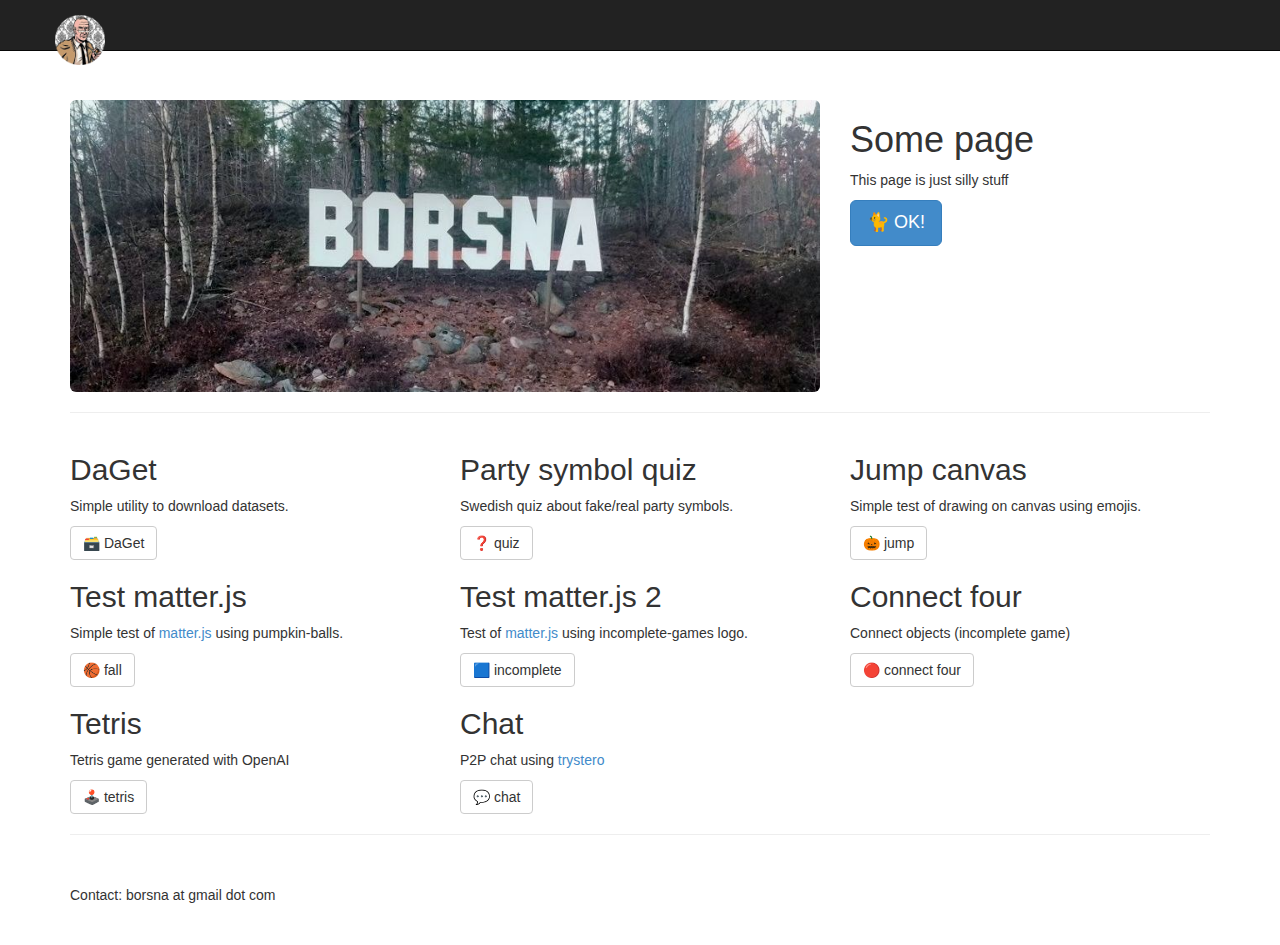
<file: index.html>
<!DOCTYPE html>
<html lang="en">

<head>
  <meta charset="utf-8">
  <meta name="viewport" content="width=device-width, initial-scale=1">
  <meta name="description" content="Projects by Olof">
  <meta name="author" content="Olof Olsson">
  <link rel="icon" href="/images/logo.png">
  <meta name="google-site-verification" content="-FV0CRtJZv4phLmUbuWcGnQvxPRLDKSUhAIOCVJQp2A" />

  <title>Olof Olsson</title>

  <link href="css/bootstrap.min.css" rel="stylesheet">

  <link href="css/borsna.css" rel="stylesheet">

  <script type="application/ld+json">
    {
      "@context": "https://schema.org",
      "@type": "WebSite",
      "url": "https://borsna.se",
      "author": {
        "@type": "Person",
        "name": "Olof Olsson",
        "givenName": "Olof",
        "familyName": "Olsson",
        "@id": "https://orcid.org/0000-0002-7365-0691",
        "worksFor": {
          "@type": "Organization",
          "@id": "https://ror.org/00ancw882",
          "legalName": "Swedish National Data Service",
          "alternateName": "SND"
        }
      },
      "hasPart": [
        {
          "@type": "ImageObject",
          "url": "https://borsna.se/images/borsna-sign.jpg"
        }
      ]
    }
  </script>
</head>

<body>
  <nav class="navbar navbar-inverse navbar-fixed-top" role="navigation">
    <div class="container">
      <div class="navbar-header">
        <a class="navbar-brand" href="/">
          <img src="images/logo.png" style="width: 5rem;" alt="Kapten Stofil">
        </a>
      </div>
    </div>
  </nav>

  <div class="container">

    <div class="row">
      <div class="col-md-8">
        <img class="img-responsive img-rounded" src="images/borsna-sign.jpg" alt="Borsna-skylt i Småland">
      </div>
      <div class="col-md-4">
        <h1>Some page</h1>
        <p>This page is just silly stuff</p>
        <a class="btn btn-primary btn-lg" href="http://random.cat">🐈 OK!</a>
      </div>
    </div>

    <hr>

    <div class="row">
      <div class="col-md-4">
        <h2>DaGet</h2>
        <p>Simple utility to download datasets.</p>
        <a class="btn btn-default" href="https://github.com/borsna/daget/">🗃️ DaGet</a>
      </div>

      <div class="col-md-4">
        <h2>Party symbol quiz</h2>
        <p>Swedish quiz about fake/real party symbols.</p>
        <a class="btn btn-default" href="https://borsna.github.io/riktigt-parti-2022">❓ quiz</a>
      </div>

      <div class="col-md-4">
        <h2>Jump canvas</h2>
        <p>Simple test of drawing on canvas using emojis.</p>
        <a class="btn btn-default" href="games/jump">🎃 jump</a>
      </div>

      <div class="col-md-4">
        <h2>Test matter.js</h2>
        <p>Simple test of <a href="https://brm.io/matter-js/">matter.js</a> using pumpkin-balls.</p>
        <a class="btn btn-default" href="games/fall">🏀 fall</a>
      </div>

      <div class="col-md-4">
        <h2>Test matter.js 2</h2>
        <p>Test of <a href="https://brm.io/matter-js/">matter.js</a> using incomplete-games logo.</p>
        <a class="btn btn-default" href="games/incomplete">🟦 incomplete</a>
      </div>

      <div class="col-md-4">
        <h2>Connect four</h2>
        <p>Connect objects (incomplete game)</p>
        <a class="btn btn-default" href="games/connect-four">🔴 connect four</a>
      </div>

      <div class="col-md-4">
        <h2>Tetris</h2>
        <p>Tetris game generated with OpenAI</p>
        <a class="btn btn-default" href="games/tetris">🕹️ tetris</a>
      </div>

      <div class="col-md-4">
        <h2>Chat</h2>
        <p>P2P chat using <a href="https://github.com/dmotz/trystero">trystero</a></p>
        <a class="btn btn-default" href="chat">💬 chat</a>
      </div>
    </div>

    <hr>

    <footer>
      <div class="row">
        <div class="col-lg-12">
          <p>Contact: borsna at gmail dot com</p>
        </div>
      </div>
    </footer>
  </div>
</body>

</html>
</file>
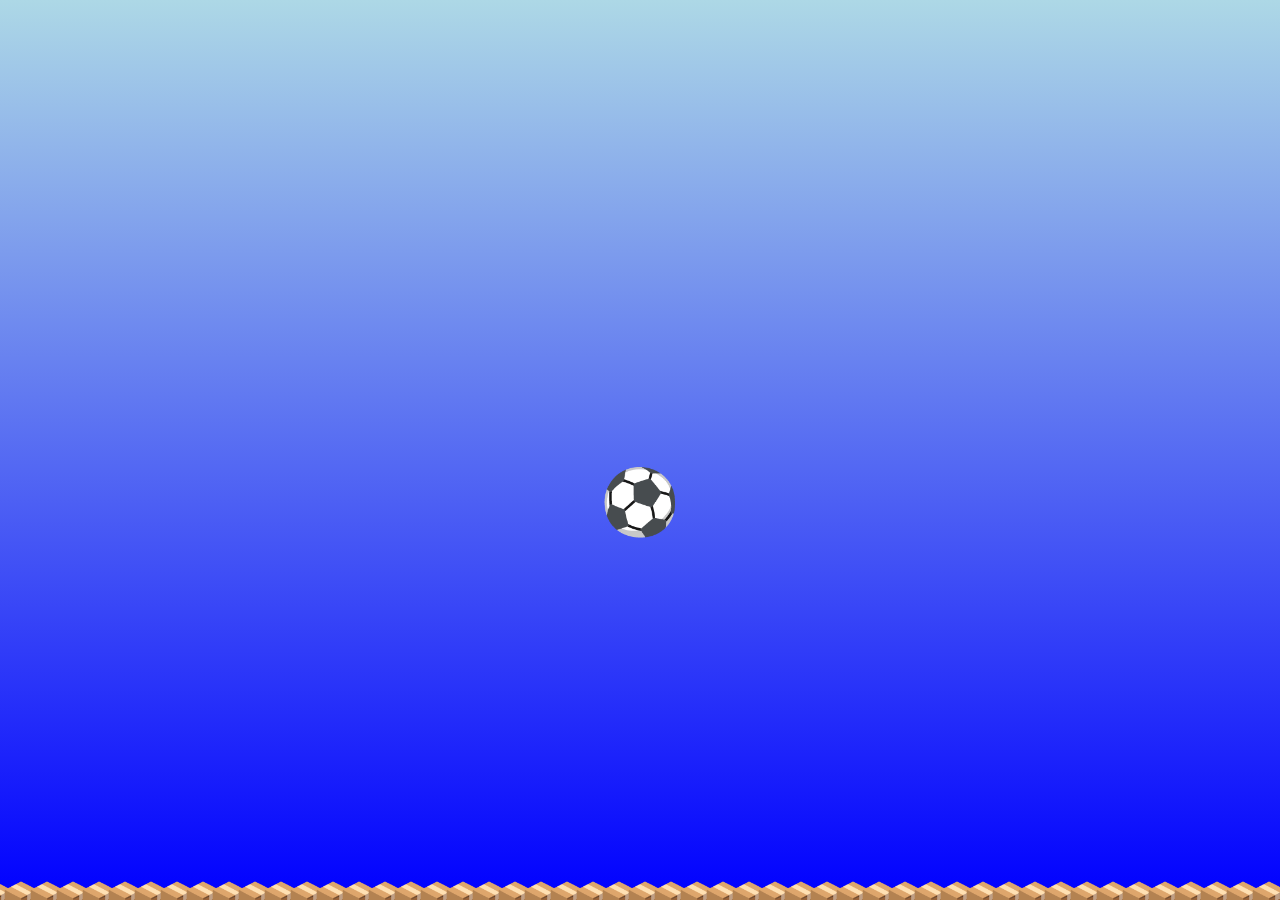
<file: games/clicker/index.html>
<html lang="en">
    <head>
        <meta name="viewport" content="width=device-width, initial-scale=1.0, maximum-scale=1.0, user-scalable=no" />
        <style>body { margin: 0 !important; padding: 0 !important;}</style>
        <title>Click them all!</title>
    </head>
    <body>
        <canvas class="canvas" id="c"></canvas>
        <script src="clicker.js" type="text/javascript"></script>
    </body>
</html>
</file>
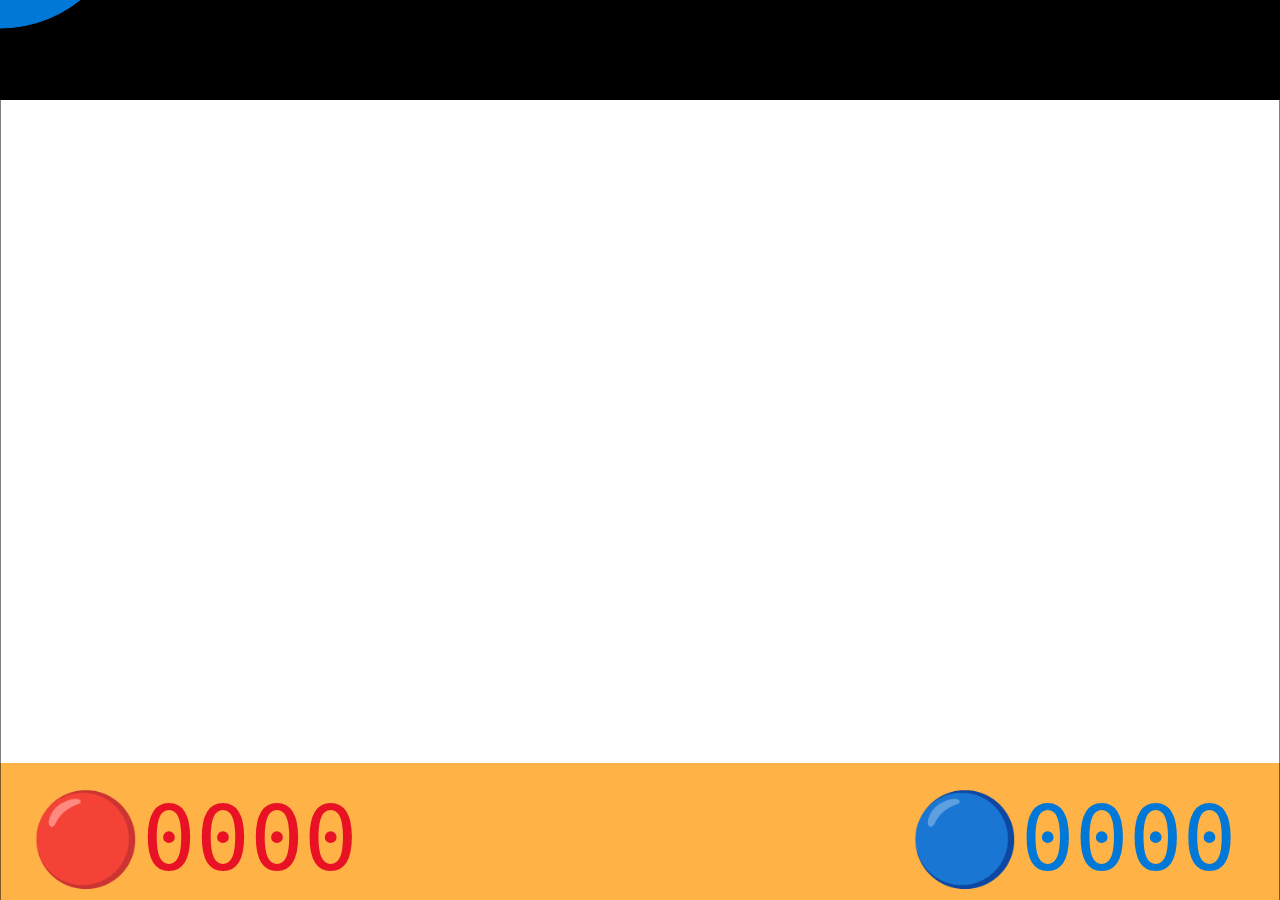
<file: games/connect-four/index.html>
<html>

<head>
  <title>🔴Connect Four🔵</title>
  <!--<link href="[data-uri]" rel="icon" type="image/x-icon" />-->
  <script src="js/matter.min.js" type="text/javascript"></script>
  <meta name="viewport" content="width=device-width, initial-scale=1.0, maximum-scale=1.0, user-scalable=no" />
  <style>
    body {
      margin: 0 !important;
      padding: 0 !important;
    }
  </style>
</head>

<body>
  <canvas id="canvas"></canvas>
  <script>
    const canvas = document.getElementById("canvas");
    const { Engine, Render, Runner, World, Bodies, Mouse, Events, Vertices, Collision, MouseConstraint, Body } = Matter;

    var blue = [];
    var red = [];
    let engine = Engine.create();
    var pointsRed = 0;
    var pointsBlue = 0;
    var canDrop = true;
    var topSensorActive = false;
    var objectScale = 1;
    var topSensor = {};
    var turn = 'blue';
    var dropPosition = 0;

    function init() {
      let width = window.innerWidth;
      let height = window.innerHeight;

      objectScale = width/1000;
      
      engine.world.gravity.x = 0.5;
      World.clear(engine.world);
      Engine.clear(engine);
      engine = Engine.create();
      engine.world.gravity.y = 0.5;

      let render = Render.create({
        canvas: canvas,
        engine: engine,
        options: {
          wireframes: false,
          background: 'solid',
          width: width,
          height: height
        }
      });

      var ctx = canvas.getContext("2d");
      Events.on(render, "afterRender", function(e){
        ctx.fillStyle = "#E81224";
        ctx.font = (70*objectScale)+"px monospace";
        ctx.fillText("🔴"+pointsRed.toString().padStart(4, '0'), 30, height-30);

        ctx.fillStyle = "#0078D7";
        ctx.fillText("🔵"+pointsBlue.toString().padStart(4, '0'), width-290*objectScale, height-30);
      
        ctx.beginPath();
        ctx.strokeStyle = turn == 'red' ? "#E81224" : "#0078D7";
        ctx.fillStyle = turn == 'red' ? "#E81224" : "#0078D7";
        var placeholderWidth=100*objectScale;
        ctx.arc(100*objectScale+dropPosition-placeholderWidth, -100, placeholderWidth, 0, 2 * Math.PI);
        ctx.stroke();
        ctx.fill();
      });

      World.add(engine.world, [
        Bodies.rectangle(0, height-50*objectScale, width*2, 75*objectScale+50, {isStatic: true, render: {fillStyle: "#FFB347"}}),
        Bodies.rectangle(0, height/2, 1, height, {isStatic: true, render: {fillStyle: "#000"}}),
        Bodies.rectangle(width, height/2, 1, height, {isStatic: true, render: {fillStyle: "#000"}})
      ]);

      topSensor = Bodies.rectangle(0, 0, width*2, 200, {
        isStatic: true, 
        isSensor: true,
        render: {fillStyle: "black"}}
      );
      World.add(engine.world, topSensor);
      
      Events.on(engine, 'collisionStart', function(event) {
        
        for (var i = 0; i < event.pairs.length; i++) {
          if(event.pairs[i].bodyA.label == event.pairs[i].bodyB.label){
            var list = event.pairs[i].bodyA.label == 'red' ? red : blue;

            var connected = [];
            connected.push(event.pairs[i].bodyA.id);
            connected.push(event.pairs[i].bodyB.id);

            connected = getToucingIds(event.pairs[i].bodyA, list, connected);
            connected = getToucingIds(event.pairs[i].bodyB, list, connected);

            if(connected.length >= 4){
              for (var j = 0; j < connected.length; j++) {
                for(var k = 0; k < list.length; k++){
                  
                  if(list[k].id == connected[j]){
                    World.remove(engine.world, list[k]);
                    list.splice(k, 1);
                  }
                }
              }

              if(event.pairs[i].bodyA.label == 'red'){
                pointsRed+=connected.length;
              }else{
                pointsBlue+=connected.length;
              }

            }
          }
        }
      });

      Events.on(engine, 'collisionEnd', function(event) {
        for (var i = 0; i < event.pairs.length; i++) {
          if(event.pairs[i].bodyA === topSensor || event.pairs[i].bodyB === topSensor){
            topSensorActive = false;
            topSensor.render.fillStyle = 'black';
          }else{
            topSensor.render.fillStyle = 'green';
          }
        }

        if(topSensorActive == false){
          canDrop = true;
        }
      });

      Engine.run(engine);
      Render.run(render);
    }

    function getToucingIds(object, list, ids){
      for (var i = 0; i < list.length; i++) {
        if(Matter.Collision.collides(object, list[i])){
          if(!ids.includes(list[i].id)){
            ids.push(list[i].id);
            ids = getToucingIds(list[i], list, ids);
          }
        }
      }

      return ids;
    }

    function newItem(x){
      var y = -100;

      var item =  Bodies.circle(x, y, 100, {
        label: turn,
        haveLanded: false,
        restitution: 0.5,
        render: {
          fillStyle: turn == 'blue' ? '#0078D7' : '#E81224'
        }
      });

      if(turn == 'blue'){
        blue.push(item);
        turn = 'red';
      }else{
        red.push(item);
        turn = 'blue';
      }
      //Body.applyForce(item,item.position,{x:force, y:0});
      Body.scale(item, objectScale, objectScale);
      World.add(engine.world, item);
    }

    document.body.addEventListener('mouseup', function(e) {
      var x = e.clientX;
      if(x < 20 * objectScale){
        x = 200*objectScale;
      }
      if(x > (window.innerWidth - 200 * objectScale)){
        x = window.innerWidth  - 200 * objectScale;
      }
      if(canDrop && topSensorActive == false){
        newItem(x);        
        canDrop = false;
      }
    });

    document.body.addEventListener('mousemove', function(e){
      dropPosition = e.clientX;
    })

    init();
  </script>
</body>

</html>
</file>
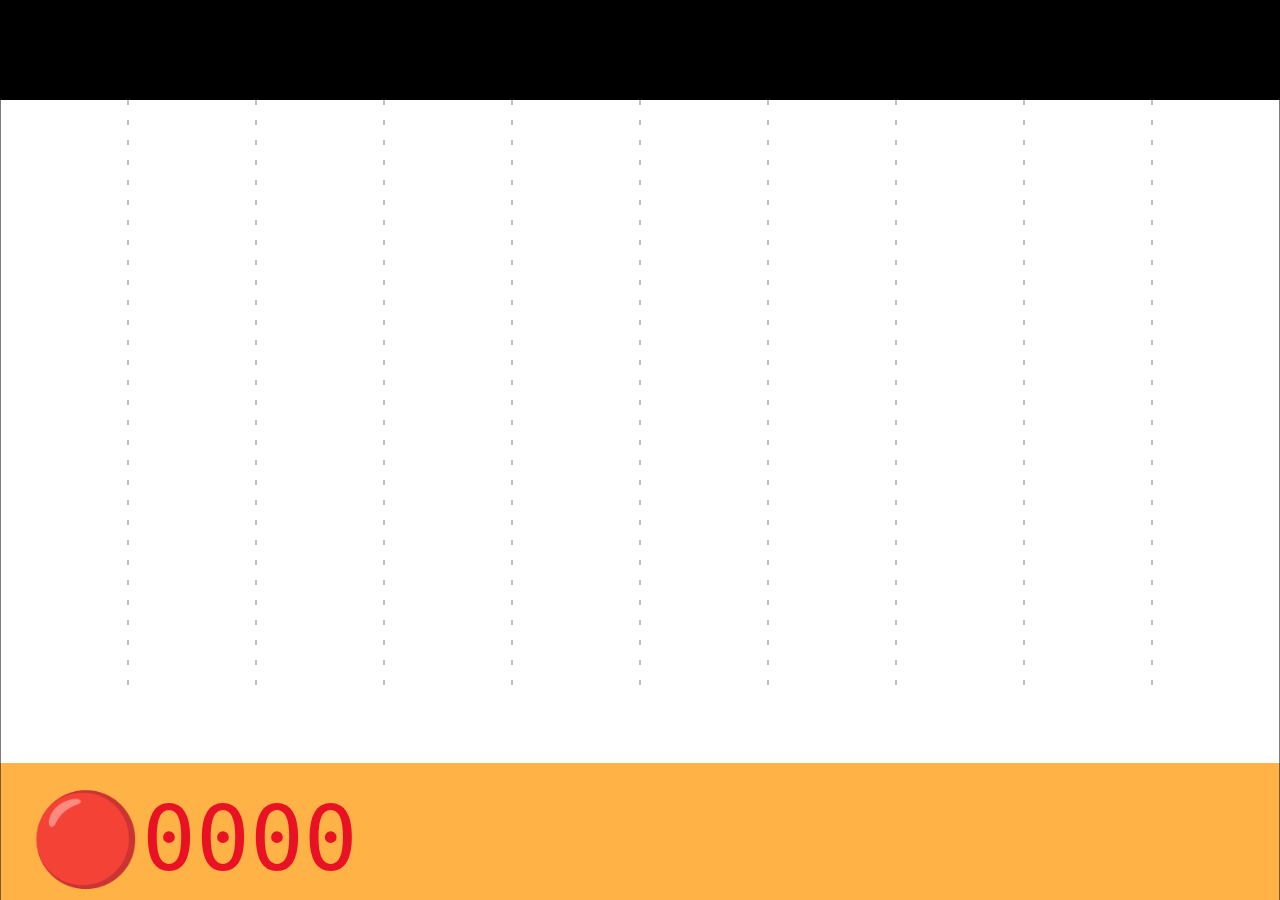
<file: games/connect-shapes/index.html>
<html>
    <head>
    <title>Connect Shapes</title>
    <!--<link href="[data-uri]" rel="icon" type="image/x-icon" />-->
    <script src="js/matter.min.js" type="text/javascript"></script>
    <meta name="viewport" content="width=device-width, initial-scale=1.0, maximum-scale=1.0, user-scalable=no" />
    <style>
        body {
        margin: 0 !important;
        padding: 0 !important;
        }
    </style>
    </head>

    <body>
    <canvas id="canvas"></canvas>
    <script>
const canvas = document.getElementById("canvas");
const { Engine, Render, Runner, World, Bodies, Mouse, Events, Vertices, Collision, MouseConstraint, Body } = Matter;

var blue = [];
var red = [];
let engine = Engine.create();
var points = 0;
var pointsBlue = 0;
var canDrop = true;
var topSensorActive = false;
var objectScale = 1;
var topSensor = {};
var dropPosition = 0;
var objectWidth = 100;

function init() {
  let width = window.innerWidth;
  let height = window.innerHeight;

  objectScale = width/1000;
  objectWidth = width/10;
  
  engine.world.gravity.x = 0.5;
  World.clear(engine.world);
  Engine.clear(engine);
  engine = Engine.create();
  engine.world.gravity.y = 0.5;

  let render = Render.create({
    canvas: canvas,
    engine: engine,
    options: {
      wireframes: false,
      background: 'solid',
      width: width,
      height: height
    }
  });

  var ctx = canvas.getContext("2d");
  Events.on(render, "afterRender", function(e){

    ctx.strokeStyle = "gray";
    ctx.setLineDash([5, 15]);
    for(var i = 0; i < 10; i++){
        ctx.beginPath();
        ctx.moveTo(i*objectWidth, 100);
        ctx.lineTo(i*objectWidth, height-200);
        ctx.stroke(); 
    }

    ctx.fillStyle = "#E81224";
    ctx.font = (70*objectScale)+"px monospace";
    ctx.fillText("🔴"+points.toString().padStart(4, '0'), 30, height-30);

    ctx.beginPath();
    ctx.strokeStyle = "#0078D7";
    ctx.fillStyle = "#0078D7";
    var placeholderWidth=100*objectScale;
    ctx.arc(objectWidth*objectScale/2+dropPosition-placeholderWidth, -100, objectWidth/2, 0, 2 * Math.PI);
    ctx.stroke();
    ctx.fill();
  });

  World.add(engine.world, [
    Bodies.rectangle(0, height-50*objectScale, width*2, 75*objectScale+50, {isStatic: true, render: {fillStyle: "#FFB347"}}),
    Bodies.rectangle(0, height/2, 1, height, {isStatic: true, render: {fillStyle: "#000"}}),
    Bodies.rectangle(width, height/2, 1, height, {isStatic: true, render: {fillStyle: "#000"}})
  ]);

  topSensor = Bodies.rectangle(0, 0, width*2, 200, {
    isStatic: true, 
    isSensor: true,
    render: {fillStyle: "black"}}
  );
  World.add(engine.world, topSensor);
  
  Events.on(engine, 'collisionStart', function(event) {
    
    for (var i = 0; i < event.pairs.length; i++) {
      if(event.pairs[i].bodyA.label == event.pairs[i].bodyB.label){
        console.log('collide '+event.pairs[i].bodyA.label+' and '+event.pairs[i].bodyB.label)
        var list = getSameColor(red, event.pairs[i].bodyA.label);

        var connected = [];
        connected.push(event.pairs[i].bodyA.id);
        connected.push(event.pairs[i].bodyB.id);

        connected = getToucingIds(event.pairs[i].bodyA, list, connected);
        connected = getToucingIds(event.pairs[i].bodyB, list, connected);

        console.log("Connected: "+connected.length);
        
        if(connected.length >= 4){
          console.log("Connected ids: ");
          console.log(connected);
          for (var j = 0; j < connected.length; j++) {
            for(var k = 0; k < list.length; k++){
              
              if(list[k].id == connected[j]){
                World.remove(engine.world, list[k]);
                list.splice(k, 1);
              }
            }
          }

         points+=connected.length;
        }
      }
    }
  });

  Events.on(engine, 'collisionEnd', function(event) {
    for (var i = 0; i < event.pairs.length; i++) {
      if(event.pairs[i].bodyA === topSensor || event.pairs[i].bodyB === topSensor){
        topSensorActive = false;
        topSensor.render.fillStyle = 'black';
      }else{
        topSensor.render.fillStyle = 'green';
      }
    }

    if(topSensorActive == false){
      canDrop = true;
    }
  });

  Matter.Runner.run(engine);
  Render.run(render);
}

function getSameColor(list, color){
  var result = [];
  for (var i = 0; i < list.length; i++) {
    if(list[i].label == color){
      result.push(list[i]);
    }
  }

  return result;
}

function getToucingIds(object, list, ids){
  for (var i = 0; i < list.length; i++) {
    if(Matter.Collision.collides(object, list[i])){
      if(!ids.includes(list[i].id)){
        ids.push(list[i].id);
        ids = getToucingIds(list[i], list, ids);
      }
    }
  }

  return ids;
}

function newItem(x){
  var y = -100;

  var colors = ['#293462','#D61C4E','#FEB139','#FFF80A'];

  var color = colors[colors.length * Math.random() | 0];

  var items = [
    Bodies.circle(x, y, objectWidth/objectScale/2, {
      label: color,
      haveLanded: false,
      restitution: 0.5,
      render: {
        fillStyle: color
      }
    }),
    Bodies.trapezoid(x, y, objectWidth/objectScale, objectWidth/objectScale, 1, { 
      label: color,
      haveLanded: false,
      chamfer: { radius: [5, 5, 5, 5] },
      render: {
        fillStyle: color
      }
    }),
    Bodies.rectangle(x, y, objectWidth/objectScale, objectWidth/objectScale, { 
      label: color,
      haveLanded: false,
      chamfer: { radius: [5, 5, 5, 5] },
      render: {
        fillStyle: color
      }
    })
  ];

  var item = items[items.length * Math.random() | 0];


  red.push(item);
  
  //Body.applyForce(item,item.position,{x:force, y:0});
  Body.scale(item, objectScale, objectScale);
  World.add(engine.world, item);
}

document.body.addEventListener('mouseup', function(e) {
  var x = e.clientX;
  if(x < 20 * objectScale){
    x = 200*objectScale;
  }
  if(x > (window.innerWidth - 200 * objectScale)){
    x = window.innerWidth  - 200 * objectScale;
  }
  if(canDrop && topSensorActive == false){
    newItem(x);        
    canDrop = false;
  }
});

document.body.addEventListener('mousemove', function(e){
  dropPosition = e.clientX;
})

init();
    </script>
    </body>
</html>
</file>
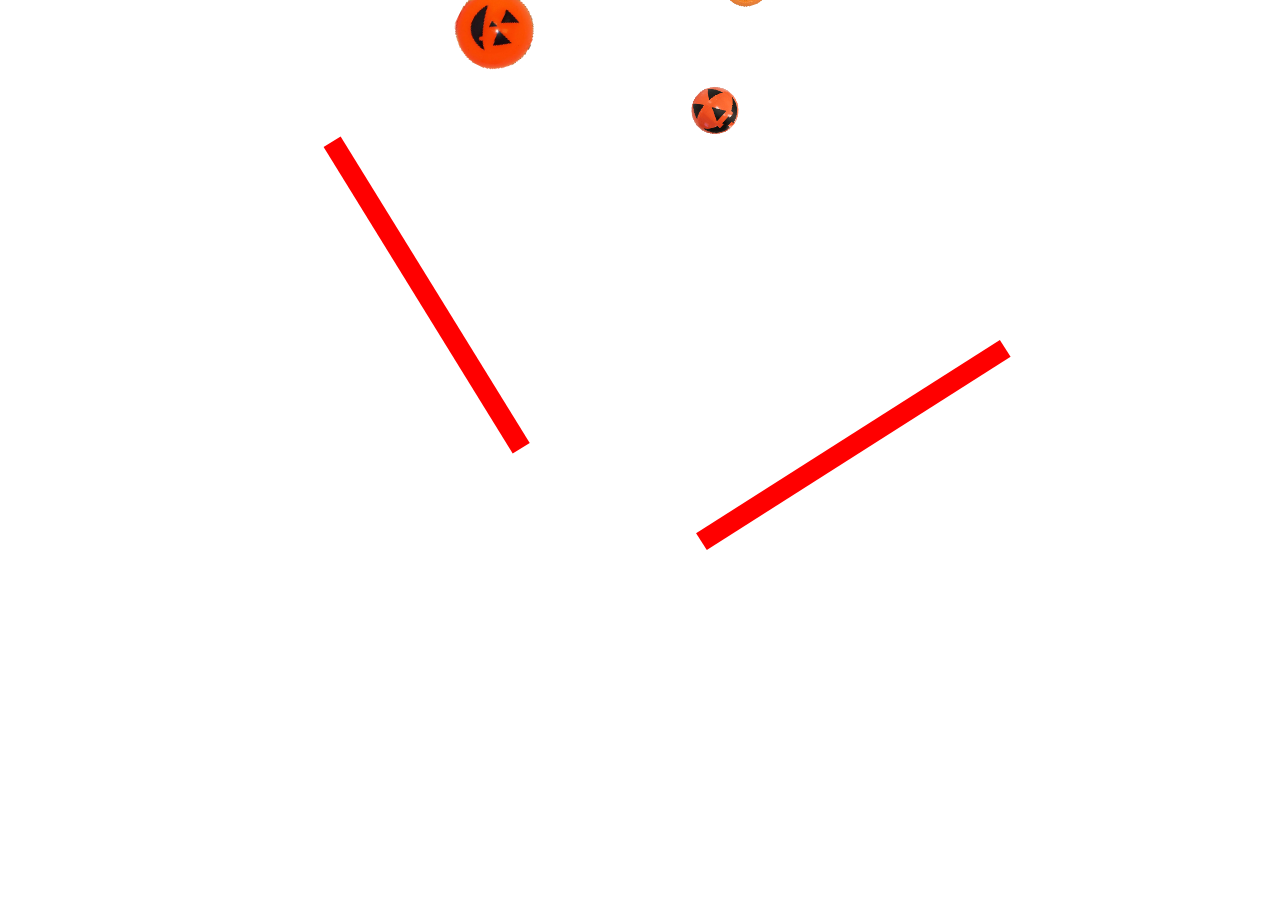
<file: games/fall/index.html>
<html>

<head>
  <script src="matter.min.js" type="text/javascript"></script>
  <meta name="viewport" content="width=device-width, initial-scale=1.0, maximum-scale=1.0, user-scalable=no" />
  <style>
    body {
      margin: 0 !important;
      padding: 0 !important;
    }
  </style>
  <title>🎃 Fall physics test</title>
</head>

<body>

  <canvas class="canvas"></canvas>
  <script>
    const world = document.querySelector(".canvas");
    const { Engine, Render, Runner, World, Bodies } = Matter;

    let engine = Engine.create();

    const ballTextures = [
      "assets/images/pumpkin-ball-1.png",
      "assets/images/pumpkin-ball-2.png",
      "assets/images/pumpkin-ball-3.png",
      "assets/images/pumpkin-ball-4.png",
      "assets/images/pumpkin-ball-5.png"
    ];
    function init() {
      let width = window.innerWidth;
      let height = window.innerHeight;
      let vmin = Math.min(width, height);

      engine.events = {};
      World.clear(engine.world);
      Engine.clear(engine);
      engine = Engine.create();

      let render = Render.create({
        canvas: world,
        engine: engine,
        options: {
          wireframes: false,
          background: 'solid',
          width: width,
          height: height
        }
      });

      World.add(engine.world, [
        Bodies.rectangle(width / 2, height + 50, width, 100, {
          isStatic: true,
          render: {
            fillStyle: "green"
          }
        }),

        Bodies.rectangle(-50, height / 2, 100, height, {
          isStatic: true,
          render: {
            fillStyle: "green"
          }
        }),
        Bodies.rectangle(width + 50, height / 2, 100, height, {
          isStatic: true,
          render: {
            fillStyle: "green"
          }
        }),
        Bodies.rectangle(width / 1.5, height / 2 - 5, vmin * 0.400, 20, {
          isStatic: true,
          angle:12,
          render: {
            fillStyle: "red"
          }
        }),
        Bodies.rectangle(width / 3, height / 3 - 5, vmin * 0.400, 20, {
          isStatic: true,
          angle:45,
          render: {
            fillStyle: "red"
          }
        })
      ]);

      function createBall() {
        const ORIGINAL_SIZE = 120;
        const SIZE = Math.floor(Math.random() * 76) + 50;
        const ball = Bodies.circle(Math.round(Math.random() * width), -30, 29, {
          angle: Math.PI * (Math.random() * 2 - 1),
          friction: 0.001,
          frictionAir: 0.01,
          restitution: 0.8,
          render: {
            sprite: {
              texture: ballTextures[Math.floor(Math.random() * (ballTextures.length))],
              xScale: SIZE / ORIGINAL_SIZE,
              yScale: SIZE / ORIGINAL_SIZE
            }
          }
        });
        
        setTimeout(() => {
          World.remove(engine.world, ball);
        }, 50000);
        
        return ball;
      }

      Engine.run(engine);

      Render.run(render);
      
      setInterval(function () {
        const ball2 = createBall();
        World.add(engine.world, [ball2]);
      }, 200);
    }

    init();
  </script>
</body>

</html>
</file>
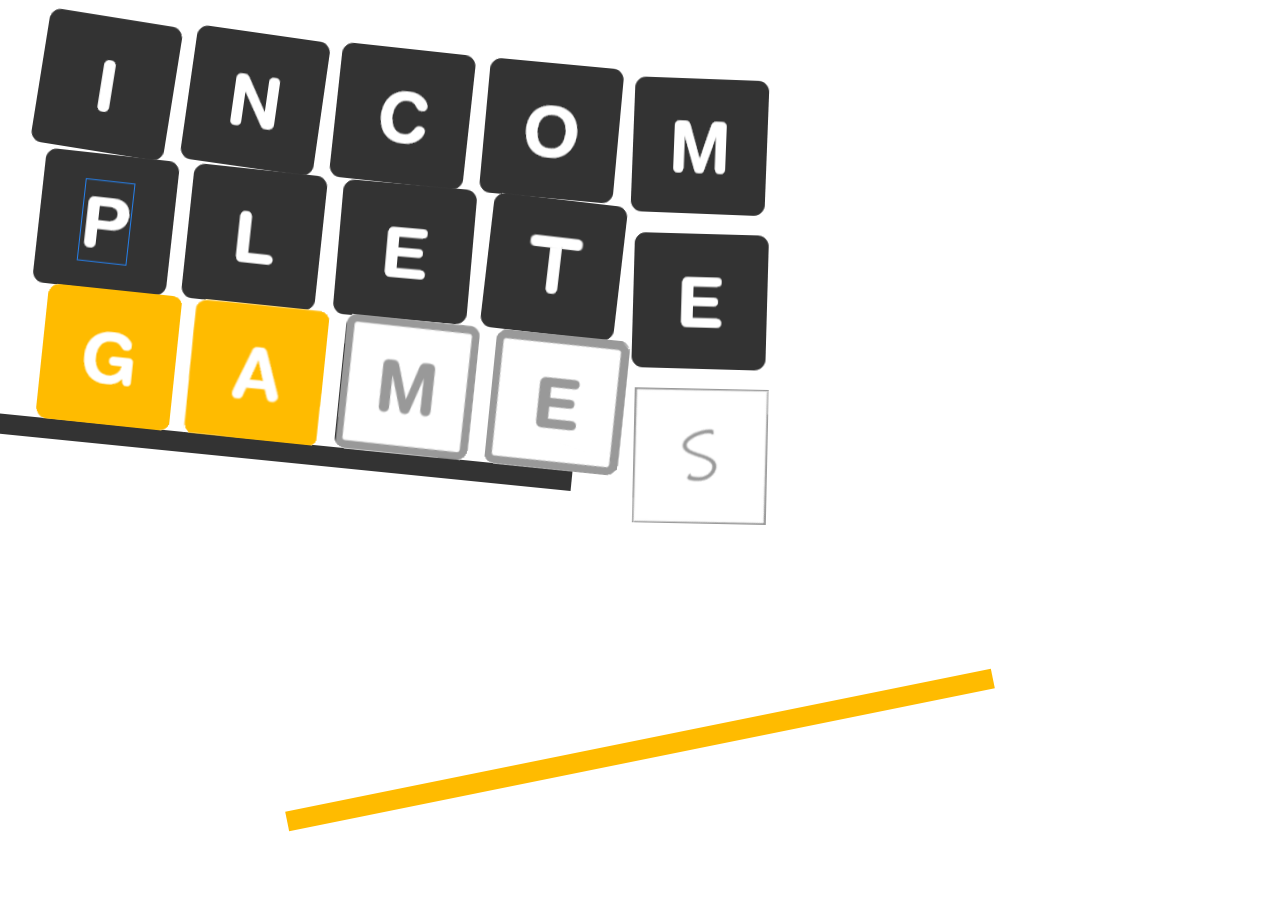
<file: games/incomplete/index.html>
<html>

<head>
  <script src="matter.min.js" type="text/javascript"></script>
  <meta name="viewport" content="width=device-width, initial-scale=1.0, maximum-scale=1.0, user-scalable=no" />
  <style>
    body {
      margin: 0 !important;
      padding: 0 !important;
    }
  </style>
</head>

<body>
  <canvas id="canvas"></canvas>
  <script>
    const canvas = document.getElementById("canvas");
    const { Engine, Render, Runner, World, Bodies, Mouse, MouseConstraint, Events, Body } = Matter;

    const text = [
      ['i', 'n', 'c', 'o', 'm'],
      ['p', 'l', 'e', 't', 'e'],
      ['g', 'a', 'm2', 'e2', 's']
    ];

    let engine = Engine.create();

    function init() {
      let width = window.innerWidth;
      let height = window.innerHeight;
      
      engine.world.gravity.x = 0.5;
      World.clear(engine.world);
      Engine.clear(engine);
      engine = Engine.create();
      engine.world.gravity.y = 0.5;

      let render = Render.create({
        canvas: canvas,
        engine: engine,
        options: {
          wireframes: false,
          background: 'solid',
          width: width,
          height: height
        }
      });

      World.add(engine.world, [
        Bodies.rectangle(width / 2, height + 50, width, 100, {
          isStatic: true,
          render: {
            fillStyle: "green"
          }
        }),

        Bodies.rectangle(-50, height / 2, 100, height, {
          isStatic: true,
          render: {
            fillStyle: "green"
          }
        }),
        Bodies.rectangle(width + 50, height / 2, 100, height, {
          isStatic: true,
          render: {
            fillStyle: "green"
          }
        }),
        Bodies.rectangle(width / 6, height / 2 - 5, height * 0.800, 20, {
          isStatic: true,
          angle: 0.1,
          render: {
            fillStyle: "#333333"
          }
        }),
        Bodies.rectangle(width / 2, height / 2 + 300, height * 0.800, 20, {
          isStatic: true,
          angle: -0.2,
          render: {
            fillStyle: "#FFBB00"
          }
        })
      ]);

      for(var row = 0; row < text.length; row++) {
        for(var col = 0; col < text[row].length; col++) {    
          World.add(engine.world, 
            Bodies.rectangle(col * 150+100 +Math.random()*0.3, row * 155+Math.random()*0.3, 134, 134, {
              isStatic: false,
              angle: Math.random() * -0.03 +0.05,
              chamfer:  1,
              render: {
                sprite: {
                  texture: "assets/images/"+text[row][col]+".png"
                }
              }
            })
          );
        }
      }

      var mouse = Mouse.create(render.canvas),
        mouseConstraint = MouseConstraint.create(engine, {
          mouse: mouse,
          constraint: {
              stiffness: 0.2,
              render: {
                  visible: false
              }
          }
        }
      );

      World.add(engine.world, mouseConstraint);

      Engine.run(engine);
      Render.run(render);
    }

    init();
  </script>
</body>

</html>
</file>
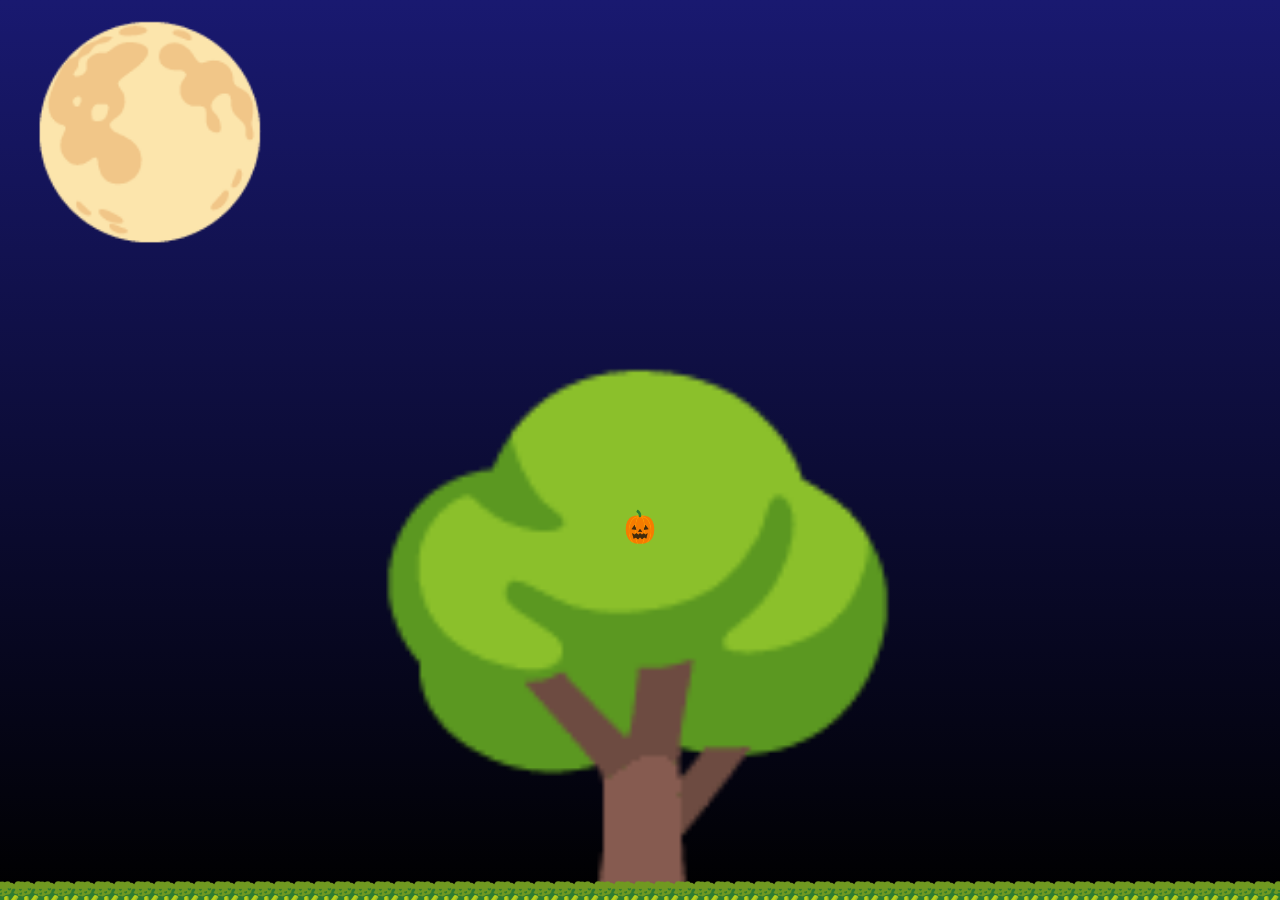
<file: games/jump/index.html>
<html>
  <head>
    <meta name="viewport" content="width=device-width, initial-scale=1.0, maximum-scale=1.0, user-scalable=no" />
    <style>body { margin: 0 !important; padding: 0 !important;}</style>
    <title>🎃 jump</title>
  </head>
  <body>
  <canvas id="c"></canvas>
  <script>
    var canvas = document.getElementById("c");
    canvas.width = window.innerWidth;
    canvas.height = window.innerHeight;
    var ctx = canvas.getContext("2d");
  
    ctx.font = '32px serif';
    ctx.textBaseline = "center";
    ctx.textAlign = "center";
  
    // Create gradient
    var gradientBackground = ctx.createLinearGradient(canvas.width/2,0,canvas.width/2,canvas.height);
    gradientBackground.addColorStop(0,"MidnightBlue");
    gradientBackground.addColorStop(1,"black");

    ctx.fillStyle = gradientBackground;
  
    (function () {
      var requestAnimationFrame = window.requestAnimationFrame ||
        window.mozRequestAnimationFrame ||
        window.webkitRequestAnimationFrame ||
        window.msRequestAnimationFrame;
      window.requestAnimationFrame = requestAnimationFrame;
    })();
  
    var keys = [];
    gravity = 0.3;
    friction = 0.8;
    var player = {
      x: canvas.width / 2,
      y: 200,
      width: 32,
      height: 32,
      speed: 3,
      velX: 0,
      velY: 0,
      jumping: false,
      grounded: true,
      color: '#E6AC27',
      draw: function (ctx) {
        ctx.fillStyle = this.color;
        //ctx.fillRect(this.x, this.y, this.width, this.height);
        ctx.font = '32px serif';
        ctx.translate(this.x, this.y);
        if(keyIs('right')){
          ctx.rotate(10 * Math.PI / 180);
        }else if(keyIs('left')){
          ctx.rotate(-10 * Math.PI / 180);
        }
        ctx.translate(-this.x, -this.y);
        ctx.fillText('🎃', this.x, this.y, this.width);
        ctx.setTransform(1, 0, 0, 1, 0, 0);
      }
    };
  
  
    function updatePlayer() {
      if (keyIs('up')) {
        if (!player.jumping && player.grounded) {
          player.jumping = true;
          player.grounded = false;
          player.velY = -player.speed * 4;
        }
      }
      if (keyIs('right')) {
  
        if (player.velX < player.speed) {
          player.velX++;
        }
      }
      if (keyIs('left')) {
  
        if (player.velX > -player.speed) {
          player.velX--;
        }
      }
  
      player.velX *= friction;
      player.velY += gravity;
   
      player.x += player.velX;
      player.y += player.velY;
      if (player.x <= 0) {
        player.x = 0;
        player.velX *= -1;
      }
  
      if (player.y >= canvas.height-player.height/2) {
        player.y = canvas.height-player.height/2;
        player.velY = 0;
        player.grounded = true;
        player.jumping = false;
      }
    }
  
    function keyIs(label) {
      switch (label) {
        case 'up':
          return (keys[38] || keys[32] || keys[87]);
          break;
        case 'right':
          return (keys[39] || keys[68])
          break;
        case 'left':
          return (keys[37] || keys[65]);
          break;
      }
  
      return false;
    }
  
    function gameloop() {
      updatePlayer();
  
      ctx.save();

      ctx.fillRect(0,0,canvas.width,canvas.height);
  
      // Moon
      ctx.font = '200px serif';
      ctx.fillText('🌕', 150, 200);

      // Tree
      ctx.font = '500px serif';
      ctx.fillText('🌳', canvas.width/2, canvas.height-80);

      // Grass
      ctx.font = '32px serif';
      for(i=-5;i<canvas.width;i+=20){
        ctx.fillText('🥦', i, canvas.height+10);
      }
      
      // Player
      player.draw(ctx);
  
      ctx.restore();
      requestAnimationFrame(gameloop);
    }
  
    window.addEventListener('load', function () {
      gameloop();
    });

    document.body.addEventListener('keydown', function (e) {
      keys[e.keyCode] = true;
    });
  
    document.body.addEventListener('keyup', function (e) {
      keys[e.keyCode] = false;
    });
  
    document.body.addEventListener('mousedown', function(e) {
      keys[38] = true;
    });
  
    document.body.addEventListener('mouseup', function(e) {
      keys[38] = false;
    });
    
    document.body.addEventListener('touchmove', function(e) {
      if(e.touches[0].clientX > player.x){
        player.velX += 0.5;
      }else{
        player.velX -= 0.5;
      }
    });

    document.body.addEventListener('touchstart', function(e) {
      keys[38] = true;
    });

    document.body.addEventListener('touchend', function(e) {
      keys[38] = false;
    });
  </script>
</body>
</html>
</file>
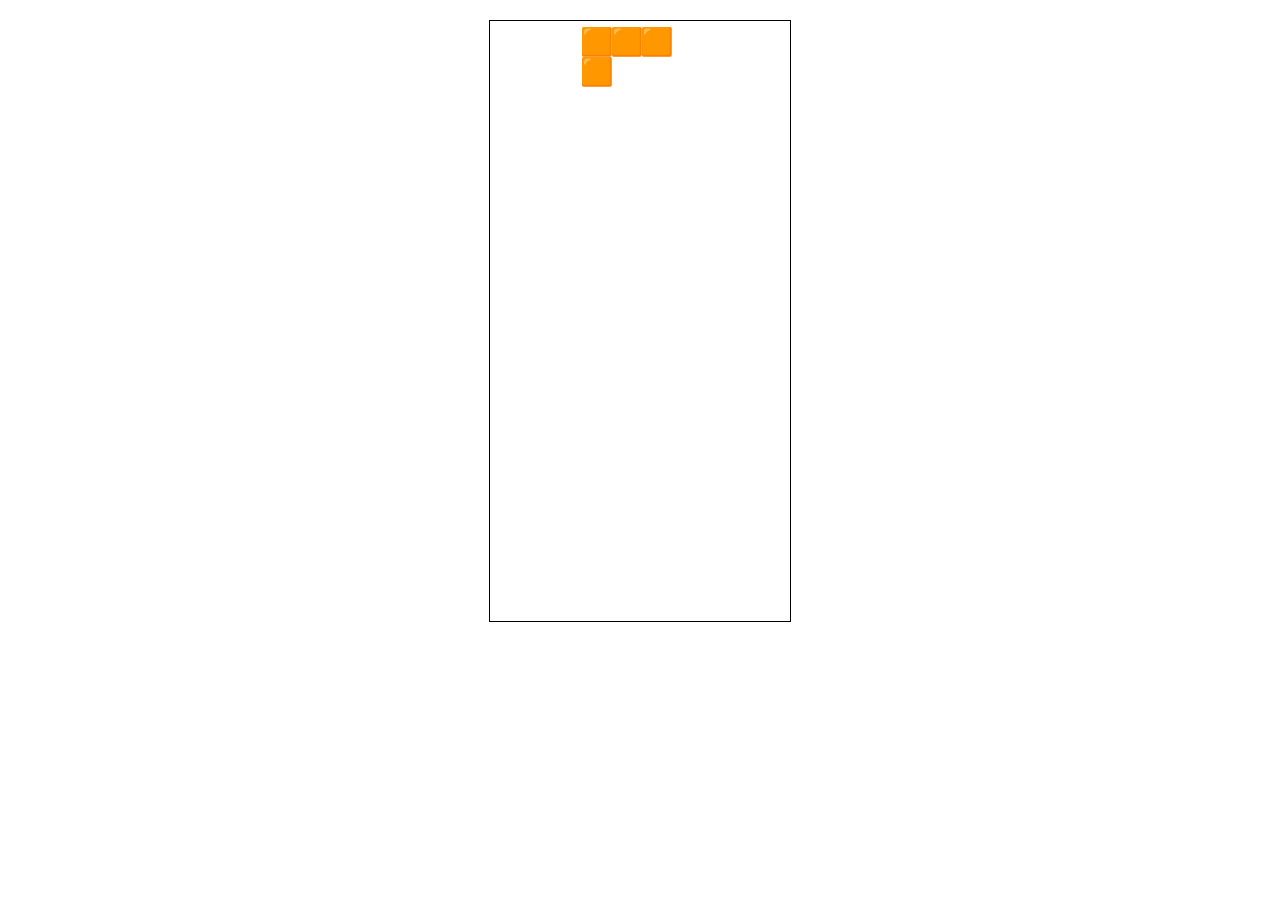
<file: games/tetris/index.html>
<!DOCTYPE html>
<html lang="en">
<head>
  <meta charset="UTF-8">
  <meta name="viewport" content="width=device-width, initial-scale=1.0">
  <title>OpenAI Tetris Game</title>
  <style>
    canvas {
      border: 1px solid #000;
      display: block;
      margin: 20px auto;
    }
  </style>
</head>
<body>
  <canvas id="tetrisCanvas" width="300" height="600"></canvas>

  <script>
    const canvas = document.getElementById("tetrisCanvas");
    const ctx = canvas.getContext("2d");
    

    const ROWS = 20;
    const COLS = 10;
    const BLOCK_SIZE = 30;

    const tetrisBoard = Array.from({ length: ROWS }, () => Array(COLS).fill(0));

    ctx.font = (BLOCK_SIZE-3)+"px monospace";

    const shapes = [
      { shape: [[1, 1, 1, 1]], color: "#f94144", block: "🟩" },
      { shape: [[1, 1, 1], [1]], color: "#f3722c", block: "🟧" },
      { shape: [[1, 1, 1], [0, 0, 1]], color: "#d08c60", block: "⬛" },
      { shape: [[1, 1, 1], [0, 1]], color: "#f9c74f", block: "🟥" },
      { shape: [[1, 1, 1], [1, 0]], color: "#90be6d", block: "🟦" },
      { shape: [[1, 1], [1, 1]], color: "#43aa8b", block: "🟪" },
      { shape: [[1, 1, 0], [0, 1, 1]], color: "#577590", block: "🟫" },
    ];

    let currentShape;
    let currentRow;
    let currentCol;

    const FALL_SPEED = 500; // milliseconds
    const MANUAL_FALL_SPEED = 50; // milliseconds for manual fall
    let lastTime = 0;

    let manualFall = false;

    function drawBlock(x, y, char) {
      ctx.fillText(char, x * BLOCK_SIZE, y * BLOCK_SIZE + BLOCK_SIZE)
    }

    function drawBoard() {
      ctx.clearRect(0, 0, canvas.width, canvas.height);

      for (let row = 0; row < ROWS; row++) {
        for (let col = 0; col < COLS; col++) {
          if (tetrisBoard[row][col] !== 0) {
            const color = tetrisBoard[row][col];
            drawBlock(col, row, color);
          }
        }
      }
    }

    function drawShape() {
      currentShape.shape.forEach((row, i) => {
        row.forEach((block, j) => {
          if (block === 1) {
            ctx.fillText(currentShape.block, (currentCol + j)*BLOCK_SIZE, (currentRow + i)*BLOCK_SIZE)
          }
        });
      });
    }

    function moveDown() {
      const currentTime = Date.now();
      const deltaTime = currentTime - lastTime;

      if (manualFall) {
        if (deltaTime > MANUAL_FALL_SPEED) {
          currentRow++;

          if (checkCollision()) {
            currentRow--;
            mergeShape();
            spawnShape();
          }

          lastTime = currentTime;
        }
      } else {
        if (deltaTime > FALL_SPEED) {
          currentRow++;

          if (checkCollision()) {
            currentRow--;
            mergeShape();
            spawnShape();
          }

          lastTime = currentTime;
        }
      }
    }

    function moveLeft() {
      currentCol--;

      if (checkCollision()) {
        currentCol++;
      }
    }

    function moveRight() {
      currentCol++;

      if (checkCollision()) {
        currentCol--;
      }
    }

    function rotate() {
      const originalShape = currentShape.shape;
      currentShape.shape = rotateMatrix(currentShape.shape);

      if (checkCollision()) {
        currentShape.shape = originalShape;
      }
    }

    function rotateMatrix(matrix) {
      const rotatedMatrix = matrix[0].map((_, index) =>
        matrix.map((row) => row[index])
      );

      return rotatedMatrix.reverse();
    }

    function checkCollision() {
      for (let i = 0; i < currentShape.shape.length; i++) {
        for (let j = 0; j < currentShape.shape[i].length; j++) {
          if (
            currentShape.shape[i][j] === 1 &&
            (tetrisBoard[currentRow + i] && tetrisBoard[currentRow + i][currentCol + j]) !== 0
          ) {
            return true;
          }
        }
      }

      return false;
    }

    function mergeShape() {
      currentShape.shape.forEach((row, i) => {
        row.forEach((block, j) => {
          if (block === 1) {
            tetrisBoard[currentRow + i][currentCol + j] = currentShape.block;
          }
        });
      });

      checkRows();
    }

    function checkRows() {
      for (let row = ROWS - 1; row >= 0; row--) {
        if (tetrisBoard[row].every((block) => block !== 0)) {
          tetrisBoard.splice(row, 1);
          tetrisBoard.unshift(Array(COLS).fill(0));
        }
      }
    }

    function spawnShape() {
      const randomShape = shapes[Math.floor(Math.random() * shapes.length)];
      currentShape = { ...randomShape };
      currentRow = 0;
      currentCol = Math.floor((COLS - currentShape.shape[0].length) / 2);

      if (checkCollision()) {
        // Game over, reset the board
        tetrisBoard.forEach((row) => row.fill(0));
      }
    }

    function gameLoop(timestamp) {
      drawBoard();
      drawShape();
      moveDown();
      requestAnimationFrame(gameLoop);
    }

    document.addEventListener("keydown", (event) => {
      switch (event.code) {
        case "ArrowLeft":
        case "KeyA":
          moveLeft();
          break;
        case "ArrowRight":
        case "KeyD":
          moveRight();
          break;
        case "ArrowDown":
        case "KeyS":
          manualFall = true;
          break;
        case "Space":
        case "ArrowUp":
        case "KeyW":
          rotate();
          break;
      }
      event.preventDefault()
    });

    document.addEventListener("keyup", (event) => {
      switch (event.code) {
        case "ArrowDown":
        case "KeyS":
          manualFall = false;
          break;
      }
    });

    lastTime = Date.now();
    spawnShape();
    gameLoop();
  </script>
</body>
</html>
</file>
<file: css/borsna.css>
body {
  padding-top: 70px;
}

.navbar-fixed-top .nav {
  padding: 15px 0;
}

.navbar-fixed-top .navbar-brand {
  padding: 0 15px;
}

footer {
  padding: 30px 0;
}

@media(min-width:768px) {
  body {
    padding-top: 100px;
  }

  .navbar-fixed-top .navbar-brand {
    padding: 15px 0;
  }
}
</file>
